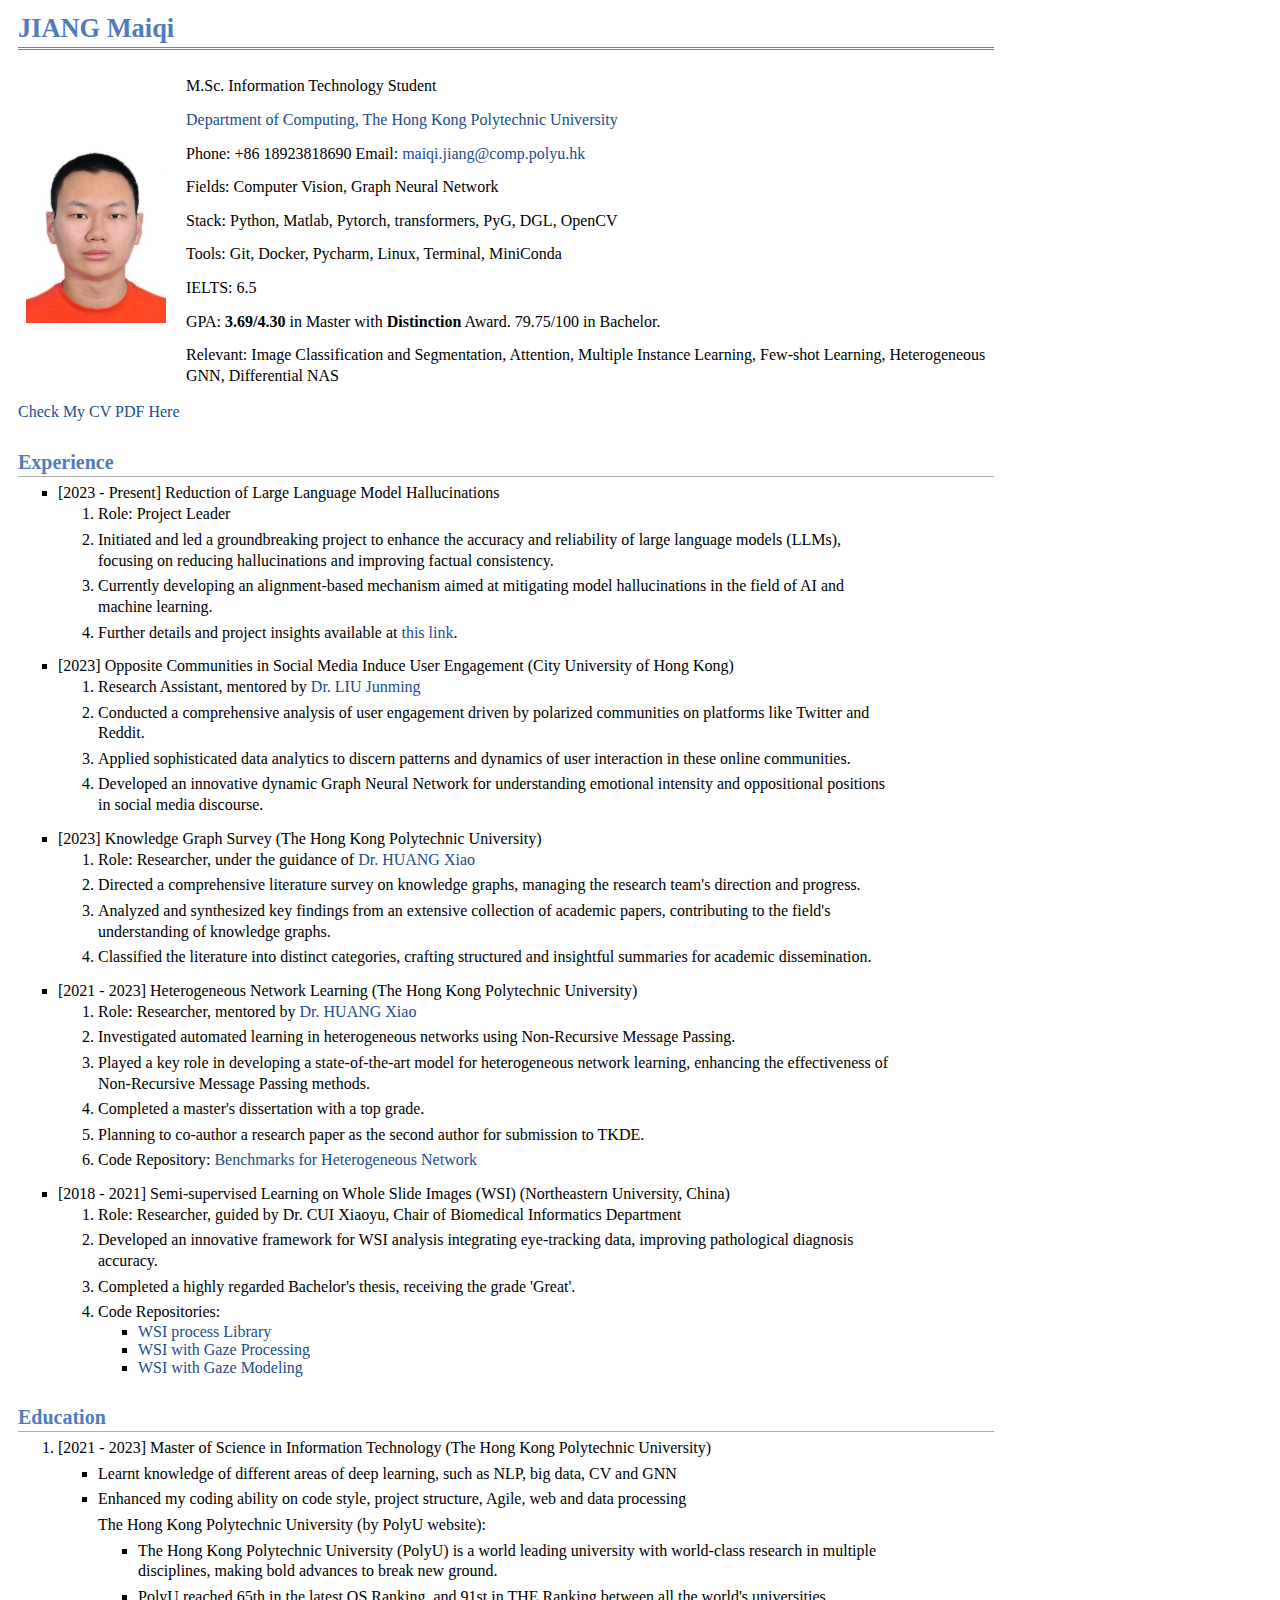
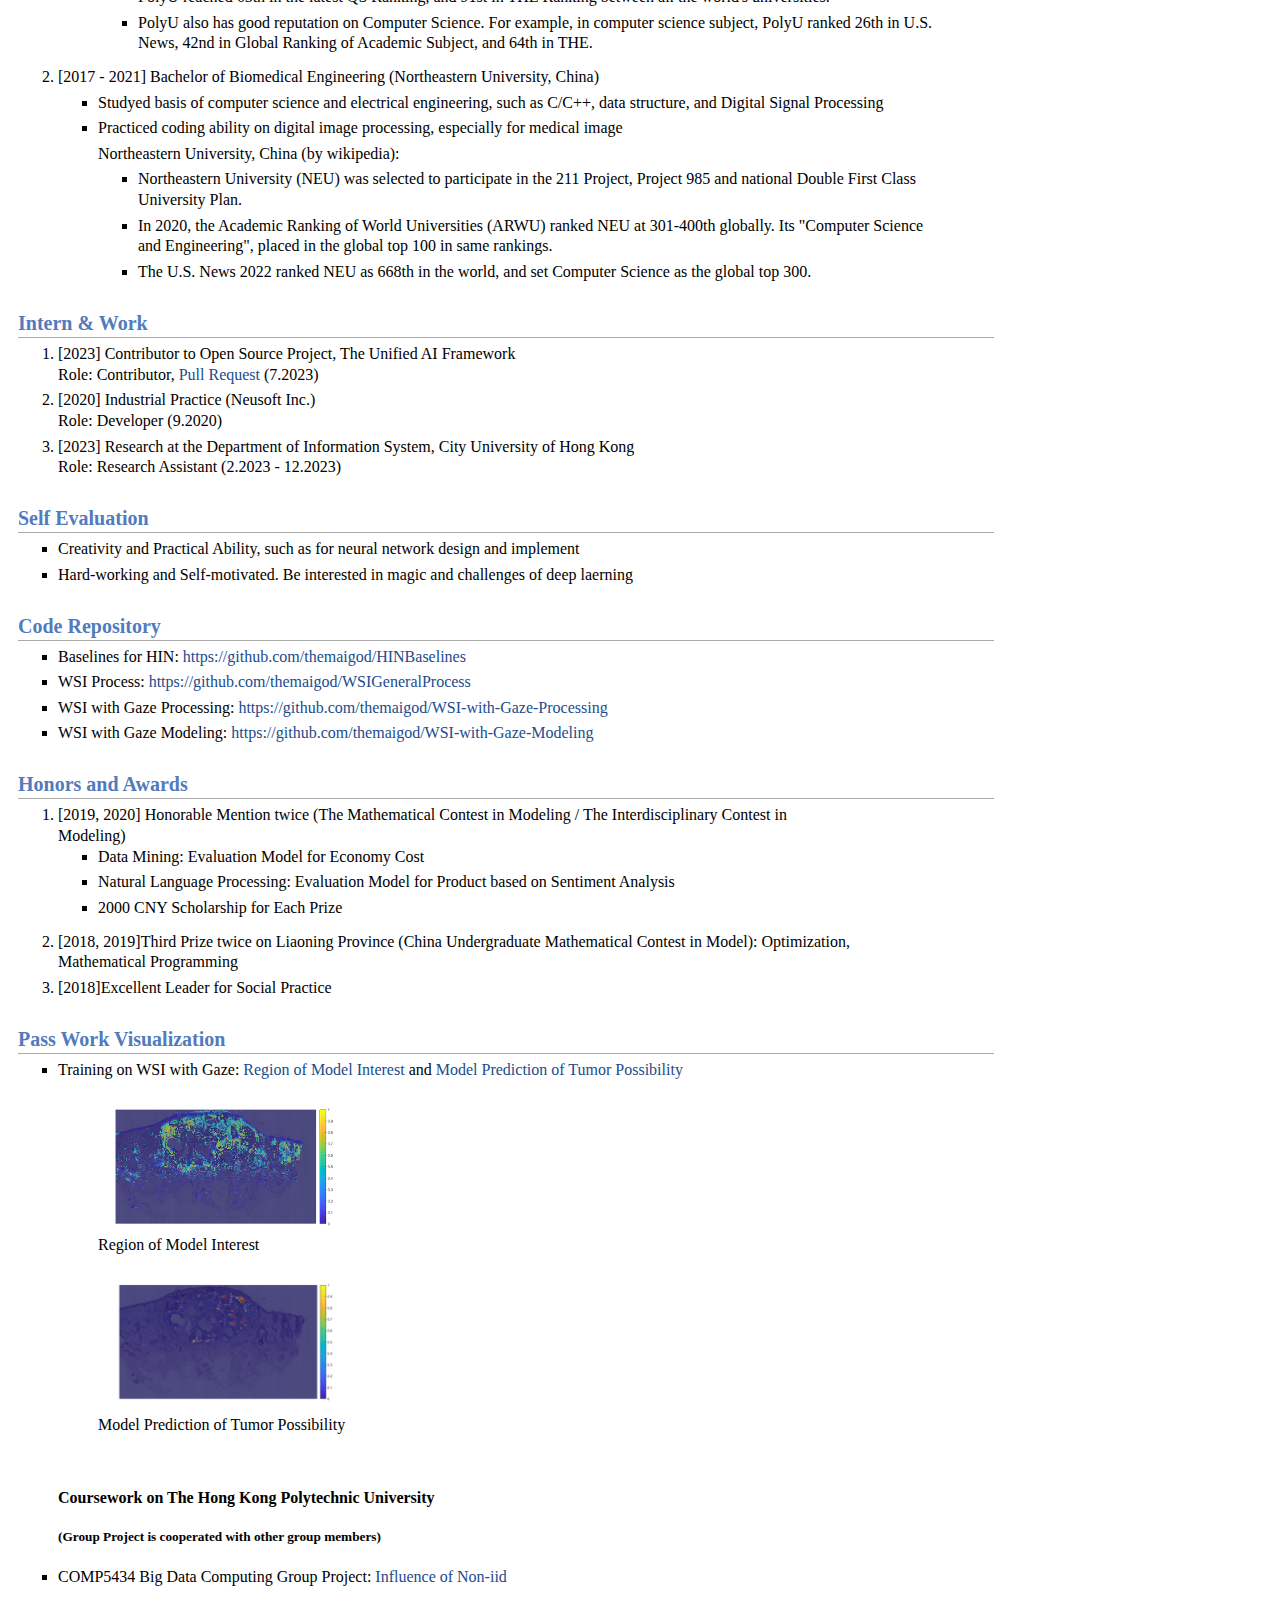
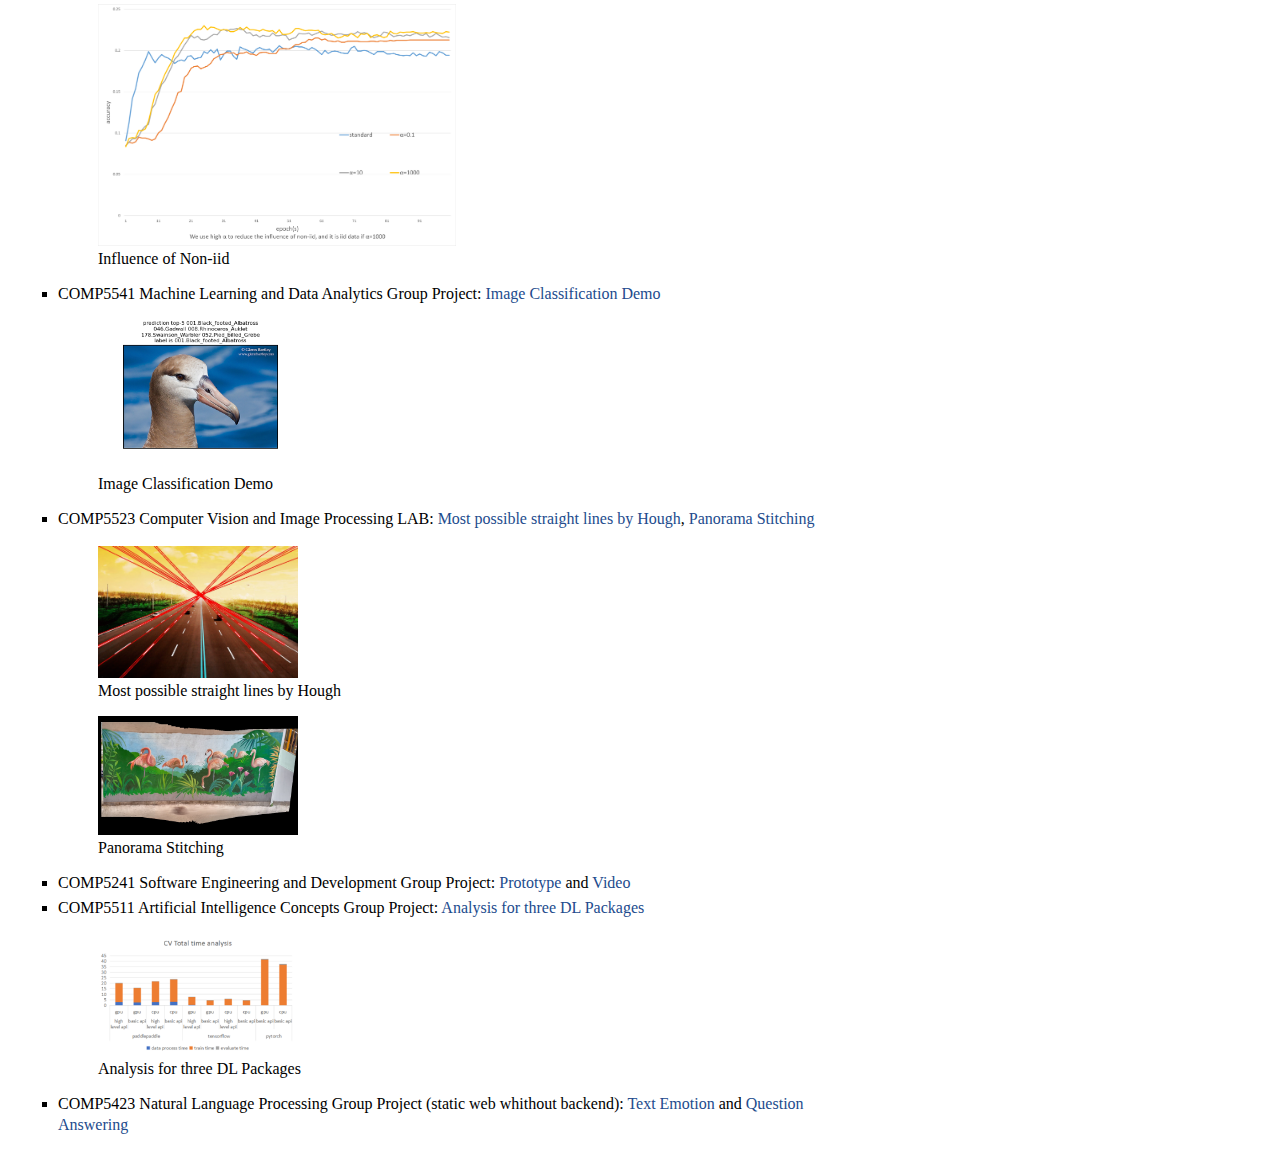
<file: index.html>
<!DOCTYPE html PUBLIC "-//W3C//DTD XHTML 1.1//EN"
        "http://www.w3.org/TR/xhtml11/DTD/xhtml11.dtd">
<html xmlns="http://www.w3.org/1999/xhtml" xml:lang="en">
<head>
    <meta name="generator" content="jemdoc, see http://jemdoc.jaboc.net/" />
    <meta http-equiv="Content-Type" content="text/html;charset=utf-8" />
    <link rel="stylesheet" href="jemdoc.css" type="text/css" />
    <title>JIANG Maiqi</title>
<body>
<table summary="Table for page layout." id="tlayout">
    <tr valign="top">


        <td id="layout-content">
            <div id="toptitle">
                <h1>
                    <table class="imgtable"><tr>
                            JIANG Maiqi
                        </td></tr></table>
                </h1>
            </div>
            <table class="imgtable"><tr><td>
                <img src="mypic.jpg" alt="Portrait of JIANG Maiqi" width="140px" height="175px" />&nbsp;</td>
                <td align="left">
                    <p>M.Sc. Information Technology Student</p>
                    <p><a href="https://www.comp.polyu.edu.hk">Department of Computing, </a><a href="https://www.polyu.edu.hk">The Hong Kong Polytechnic University</a></p>

                    <p>Phone: +86 18923818690 Email: <a href="mailto: maiqi.jiang@comp.polyu.hk">maiqi.jiang@comp.polyu.hk</a></p>
                    <p>Fields: Computer Vision, Graph Neural Network</p>
                    <p>Stack: Python, Matlab, Pytorch, transformers, PyG, DGL, OpenCV</p>
                    <p>Tools: Git, Docker, Pycharm, Linux, Terminal, MiniConda</p>
                    <p>IELTS: 6.5</p>
                    <p>GPA: <b>3.69/4.30</b> in Master with <b>Distinction</b> Award. 79.75/100 in Bachelor. </p>
                    <p>Relevant: Image Classification and Segmentation, Attention, Multiple Instance Learning, Few-shot Learning, Heterogeneous GNN, Differential NAS</p>


                </td></tr></table>

            <p><a href="JIANG Maiqi CV 25-1-2024.pdf">Check My CV PDF Here</a></p>

            <h2>Experience</h2>

        <ul>
    <li>
        <p>[2023 - Present] Reduction of Large Language Model Hallucinations<br /></p>
        <ol>
            <li><p>Role: Project Leader</p></li>
            <li><p>Initiated and led a groundbreaking project to enhance the accuracy and reliability of large language models (LLMs), focusing on reducing hallucinations and improving factual consistency.</p></li>
            <li><p>Currently developing an alignment-based mechanism aimed at mitigating model hallucinations in the field of AI and machine learning.</p></li>
            <li><p>Further details and project insights available at <a href="https://www.overleaf.com/read/vnhrkzvzzwdn#19372">this link</a>.</p></li>
        </ol>
    </li>
    <li>
        <p>[2023] Opposite Communities in Social Media Induce User Engagement (City University of Hong Kong)<br /></p>
        <ol>
            <li><p>Research Assistant, mentored by <a href="http://www.is.cityu.edu.hk/staff/junmiliu/">Dr. LIU Junming</a></p></li>
            <li><p>Conducted a comprehensive analysis of user engagement driven by polarized communities on platforms like Twitter and Reddit.</p></li>
            <li><p>Applied sophisticated data analytics to discern patterns and dynamics of user interaction in these online communities.</p></li>
            <li><p>Developed an innovative dynamic Graph Neural Network for understanding emotional intensity and oppositional positions in social media discourse.</p></li>
        </ol>
    </li>
    <li>
        <p>[2023] Knowledge Graph Survey (The Hong Kong Polytechnic University)<br /></p>
        <ol>
            <li><p>Role: Researcher, under the guidance of <a href="https://www4.comp.polyu.edu.hk/~xiaohuang/">Dr. HUANG Xiao</a></p></li>
            <li><p>Directed a comprehensive literature survey on knowledge graphs, managing the research team's direction and progress.</p></li>
            <li><p>Analyzed and synthesized key findings from an extensive collection of academic papers, contributing to the field's understanding of knowledge graphs.</p></li>
            <li><p>Classified the literature into distinct categories, crafting structured and insightful summaries for academic dissemination.</p></li>
        </ol>
    </li>
    <li>
        <p>[2021 - 2023] Heterogeneous Network Learning (The Hong Kong Polytechnic University)<br /></p>
        <ol>
            <li><p>Role: Researcher, mentored by <a href="https://www4.comp.polyu.edu.hk/~xiaohuang/">Dr. HUANG Xiao</a></p></li>
            <li><p>Investigated automated learning in heterogeneous networks using Non-Recursive Message Passing.</p></li>
            <li><p>Played a key role in developing a state-of-the-art model for heterogeneous network learning, enhancing the effectiveness of Non-Recursive Message Passing methods.</p></li>
            <li><p>Completed a master's dissertation with a top grade.</p></li>
                <li><p>Planning to co-author a research paper as the second author for submission to TKDE.</p></li>
            <li><p>Code Repository: <a href="https://github.com/themaigod/HINBaselines">Benchmarks for Heterogeneous Network</a></p></li>
        </ol>
    </li>
    <li>
        <p>[2018 - 2021] Semi-supervised Learning on Whole Slide Images (WSI) (Northeastern University, China)<br /></p>
        <ol>
            <li><p>Role: Researcher, guided by Dr. CUI Xiaoyu, Chair of Biomedical Informatics Department</p></li>
            <li><p>Developed an innovative framework for WSI analysis integrating eye-tracking data, improving pathological diagnosis accuracy.</p></li>
            <li><p>Completed a highly regarded Bachelor's thesis, receiving the grade 'Great'.</p></li>
            <li><p>Code Repositories: 
                <ul>
                    <li><a href="https://github.com/themaigod/WSIGeneralProcess">WSI process Library</a></li>
                    <li><a href="https://github.com/themaigod/WSI-with-Gaze-Processing">WSI with Gaze Processing</a></li>
                    <li><a href="https://github.com/themaigod/WSI-with-Gaze-Modeling">WSI with Gaze Modeling</a></li>
                </ul>
            </p></li>
        </ol>
    </li>
</ul>




            <h2>Education</h2>
            <ol>
                <li><p>
                    [2021 - 2023] Master of Science in Information Technology (The Hong Kong Polytechnic University)
                </p></li>
                <ul>
                    <li><p>Learnt knowledge of different areas of deep learning, such as NLP, big data, CV and GNN</p></li>
                    <li><p>Enhanced my coding ability on code style, project structure, Agile, web and data processing</p></li>
                    <p>The Hong Kong Polytechnic University (by PolyU website): </p>
                    <ul>
                        <li><p>The Hong Kong Polytechnic University (PolyU) is a world leading university with world-class research in multiple disciplines, making bold advances to break new ground.</p></li>
                        <li><p>PolyU reached 65th in the latest QS Ranking, and 91st in THE Ranking between all the world's universities.</p></li>
                        <li><p>PolyU also has good reputation on Computer Science. For example, in computer science subject,
                            PolyU ranked 26th in U.S. News, 42nd in Global Ranking of Academic Subject, and 64th in THE.</p></li>
                    </ul>
                </ul>
                <li><p>
                    [2017 - 2021] Bachelor of Biomedical Engineering (Northeastern University, China)
                </p></li>
                <ul>
                    <li><p>Studyed basis of computer science and electrical engineering, such as C/C++, data structure, and Digital Signal Processing</p></li>
                    <li><p>Practiced coding ability on digital image processing, especially for medical image</p></li>
                    <p>Northeastern University, China (by wikipedia): </p>
                    <ul>
                        <li><p>Northeastern University (NEU) was selected to participate in the 211 Project, Project 985 and national Double First Class University Plan.</p></li>
                        <li><p>In 2020, the Academic Ranking of World Universities (ARWU) ranked NEU at 301-400th globally. Its "Computer Science and Engineering", placed in the global top 100 in same rankings.</p></li>
                        <li><p>The U.S. News 2022 ranked NEU as 668th in the world, and set Computer Science as the global top 300.</p></li>
                    </ul>
                </ul>

            </ol>
        
        <h2>Intern & Work</h2>
        <ol>
            <li><p>
                [2023] Contributor to Open Source Project, The Unified AI Framework<br />
                Role: Contributor, <a href="https://github.com/unifyai/ivy/pull/20138">Pull Request</a> (7.2023)
            </p></li>
            <li><p>
                [2020] Industrial Practice (Neusoft Inc.)<br />
                Role: Developer (9.2020)
            </p></li>
            <li><p>
                [2023] Research at the Department of Information System, City University of Hong Kong<br />
                Role: Research Assistant (2.2023 - 12.2023)
            </p></li>
        </ol>


            <h2>Self Evaluation</h2>
            <ul>
                <li><p>Creativity and Practical Ability, such as for neural network design and implement</p></li>
                <li><p>Hard-working and Self-motivated. Be interested in magic and challenges of deep laerning</p></li>
            </ul>

            <h2>Code Repository</h2>
            <ul>
                <li><p>Baselines for HIN: <a href="https://github.com/themaigod/HINBaselines">https://github.com/themaigod/HINBaselines</a></p></li>
                <li><p>WSI Process: <a href="https://github.com/themaigod/WSIGeneralProcess">https://github.com/themaigod/WSIGeneralProcess</a></p></li>
                <li><p>WSI with Gaze Processing: <a href="https://github.com/themaigod/WSI-with-Gaze-Processing">https://github.com/themaigod/WSI-with-Gaze-Processing</a></p></li>
                <li><p>WSI with Gaze Modeling: <a href="https://github.com/themaigod/WSI-with-Gaze-Modeling">https://github.com/themaigod/WSI-with-Gaze-Modeling</a></p></li>
            </ul>
        
            <h2>Honors and Awards</h2>
                <ol>
                <li><p>
                    [2019, 2020] Honorable Mention twice (The Mathematical Contest in Modeling / The Interdisciplinary Contest in Modeling) 
                </p>
                    <ul>
                        <li><p>Data Mining: Evaluation Model for Economy Cost</p></li>
                        <li><p>Natural Language Processing: Evaluation Model for Product based on Sentiment Analysis</p></li>
                        <li><p>2000 CNY Scholarship for Each Prize</p></li>
                    </ul>
                        </li>
                <li><p>[2018, 2019]Third Prize twice on Liaoning Province (China Undergraduate Mathematical Contest in Model): Optimization, Mathematical Programming</p></li>
                <li><p>[2018]Excellent Leader for Social Practice</p></li> 
                </ol>

            <h2>Pass Work Visualization</h2>
            <ul>
                <li><p>Training on WSI with Gaze: <a href="./wsi2.png">Region of Model Interest</a> and <a href="./wsi1.png">Model Prediction of Tumor Possibility</a></p></li>
                <figure>
                    <img src="./wsi2.png" width="249"/><br>
                    <figcation>Region of Model Interest</figcation>
                </figure>
                <figure>
                    <img src="./wsi1.png" width="246"/><br>
                    <figcation>Model Prediction of Tumor Possibility</figcation>
                </figure>
                <br>
                <h4>Coursework on The Hong Kong Polytechnic University</h4>
                <h5>(Group Project is cooperated with other group members)</h5>
                <li><p>COMP5434 Big Data Computing Group Project: <a href="bonus2.png">Influence of Non-iid</a></p></li>
                <figure>
                    <img src="bonus2.png" width="358"/><br>
                    <figcation>Influence of Non-iid</figcation>
                </figure>
                <li><p>COMP5541 Machine Learning and Data Analytics Group Project: <a href="./demo_result.png">Image Classification Demo</a></p></li>
                <figure>
                    <img src="./demo_result.png" width="200"/><br>
                    <figcation>Image Classification Demo</figcation>
                </figure>
                <li><p>COMP5523 Computer Vision and Image Processing LAB: <a href="./detection_result.jpg">Most possible straight lines by Hough</a>,
                    <a href="./panorama.jpg">Panorama Stitching</a></p></li>
                <figure>
                    <img src="./detection_result.jpg" width="200"/><br>
                    <figcation>Most possible straight lines by Hough</figcation>
                </figure>
                <figure>
                    <img src="./panorama.jpg" width="200"/><br>
                    <figcation>Panorama Stitching</figcation>
                </figure>
                <li><p>COMP5241 Software Engineering and Development Group Project: <a href="https://meow3v.netlify.app/">Prototype</a> and <a href="https://youtu.be/nu3wsxNDzsM">Video</a></p></li>
                <li><p>COMP5511 Artificial Intelligence Concepts Group Project: <a href="./ai.png">Analysis for three DL Packages</a></p></li>
                <figure>
                    <img src="./ai.png" width="200"/><br>
                    <figcation>Analysis for three DL Packages</figcation>
                </figure>
                <li><p>COMP5423 Natural Language Processing Group Project (static web whithout backend): <a href="./Demo%20for%20emotion%20classification.html">Text Emotion</a> and <a href="./COMP5423%20NATURAL%20LANGUAGE%20PROCESSING.html">Question Answering</a></p></li>
            </ul>
        </td>
    </tr>
</table>
</body>
</html>
</file>
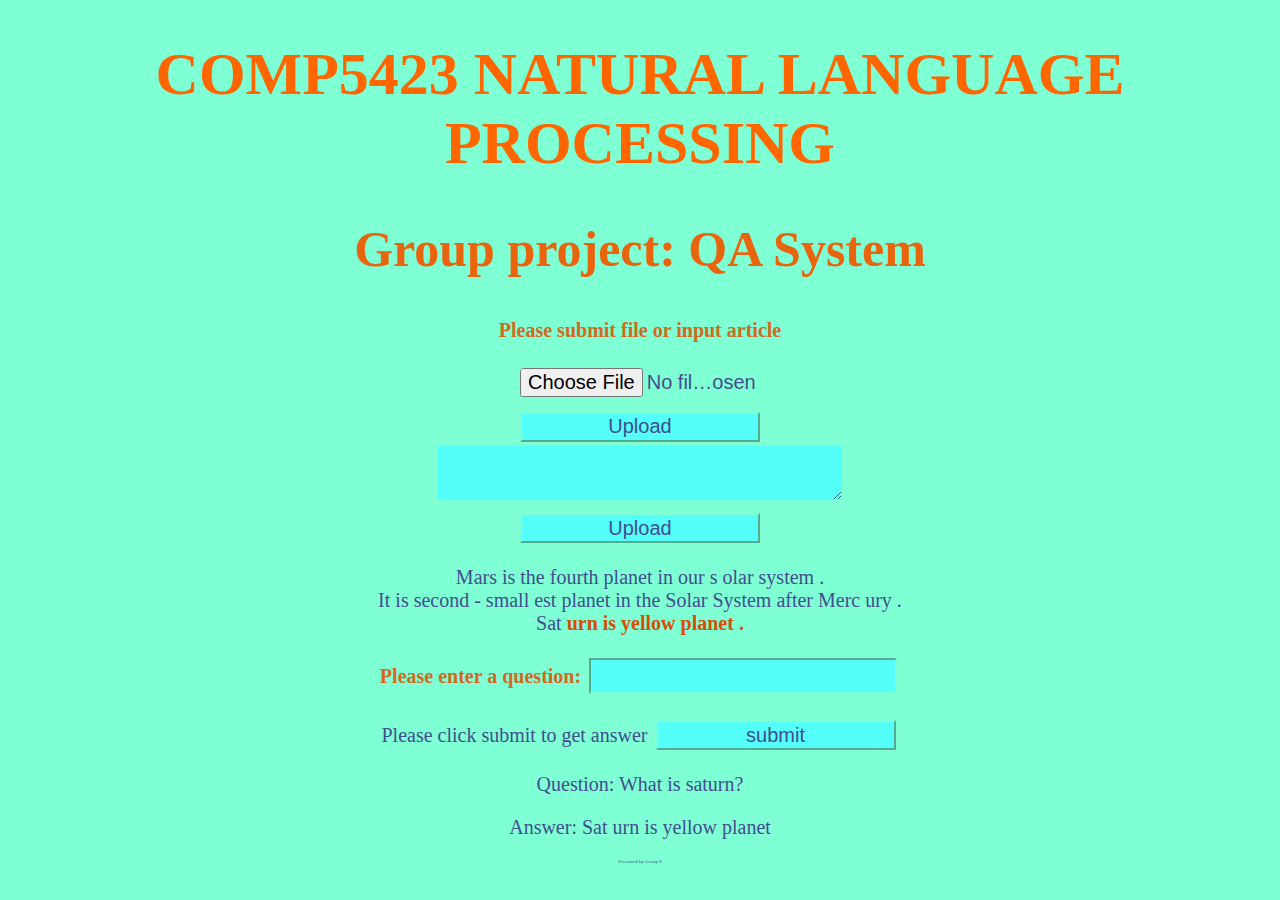
<file: COMP5423 NATURAL LANGUAGE PROCESSING.html>
<!DOCTYPE html>
<!-- saved from url=(0022)http://127.0.0.1:5000/ -->
<html lang="en" xmlns="http://www.w3.org/1999/html"><head><meta http-equiv="Content-Type" content="text/html; charset=UTF-8"><style type="text/css">.swal-icon--error{border-color:#f27474;-webkit-animation:animateErrorIcon .5s;animation:animateErrorIcon .5s}.swal-icon--error__x-mark{position:relative;display:block;-webkit-animation:animateXMark .5s;animation:animateXMark .5s}.swal-icon--error__line{position:absolute;height:5px;width:47px;background-color:#f27474;display:block;top:37px;border-radius:2px}.swal-icon--error__line--left{-webkit-transform:rotate(45deg);transform:rotate(45deg);left:17px}.swal-icon--error__line--right{-webkit-transform:rotate(-45deg);transform:rotate(-45deg);right:16px}@-webkit-keyframes animateErrorIcon{0%{-webkit-transform:rotateX(100deg);transform:rotateX(100deg);opacity:0}to{-webkit-transform:rotateX(0deg);transform:rotateX(0deg);opacity:1}}@keyframes animateErrorIcon{0%{-webkit-transform:rotateX(100deg);transform:rotateX(100deg);opacity:0}to{-webkit-transform:rotateX(0deg);transform:rotateX(0deg);opacity:1}}@-webkit-keyframes animateXMark{0%{-webkit-transform:scale(.4);transform:scale(.4);margin-top:26px;opacity:0}50%{-webkit-transform:scale(.4);transform:scale(.4);margin-top:26px;opacity:0}80%{-webkit-transform:scale(1.15);transform:scale(1.15);margin-top:-6px}to{-webkit-transform:scale(1);transform:scale(1);margin-top:0;opacity:1}}@keyframes animateXMark{0%{-webkit-transform:scale(.4);transform:scale(.4);margin-top:26px;opacity:0}50%{-webkit-transform:scale(.4);transform:scale(.4);margin-top:26px;opacity:0}80%{-webkit-transform:scale(1.15);transform:scale(1.15);margin-top:-6px}to{-webkit-transform:scale(1);transform:scale(1);margin-top:0;opacity:1}}.swal-icon--warning{border-color:#f8bb86;-webkit-animation:pulseWarning .75s infinite alternate;animation:pulseWarning .75s infinite alternate}.swal-icon--warning__body{width:5px;height:47px;top:10px;border-radius:2px;margin-left:-2px}.swal-icon--warning__body,.swal-icon--warning__dot{position:absolute;left:50%;background-color:#f8bb86}.swal-icon--warning__dot{width:7px;height:7px;border-radius:50%;margin-left:-4px;bottom:-11px}@-webkit-keyframes pulseWarning{0%{border-color:#f8d486}to{border-color:#f8bb86}}@keyframes pulseWarning{0%{border-color:#f8d486}to{border-color:#f8bb86}}.swal-icon--success{border-color:#a5dc86}.swal-icon--success:after,.swal-icon--success:before{content:"";border-radius:50%;position:absolute;width:60px;height:120px;background:#fff;-webkit-transform:rotate(45deg);transform:rotate(45deg)}.swal-icon--success:before{border-radius:120px 0 0 120px;top:-7px;left:-33px;-webkit-transform:rotate(-45deg);transform:rotate(-45deg);-webkit-transform-origin:60px 60px;transform-origin:60px 60px}.swal-icon--success:after{border-radius:0 120px 120px 0;top:-11px;left:30px;-webkit-transform:rotate(-45deg);transform:rotate(-45deg);-webkit-transform-origin:0 60px;transform-origin:0 60px;-webkit-animation:rotatePlaceholder 4.25s ease-in;animation:rotatePlaceholder 4.25s ease-in}.swal-icon--success__ring{width:80px;height:80px;border:4px solid hsla(98,55%,69%,.2);border-radius:50%;box-sizing:content-box;position:absolute;left:-4px;top:-4px;z-index:2}.swal-icon--success__hide-corners{width:5px;height:90px;background-color:#fff;padding:1px;position:absolute;left:28px;top:8px;z-index:1;-webkit-transform:rotate(-45deg);transform:rotate(-45deg)}.swal-icon--success__line{height:5px;background-color:#a5dc86;display:block;border-radius:2px;position:absolute;z-index:2}.swal-icon--success__line--tip{width:25px;left:14px;top:46px;-webkit-transform:rotate(45deg);transform:rotate(45deg);-webkit-animation:animateSuccessTip .75s;animation:animateSuccessTip .75s}.swal-icon--success__line--long{width:47px;right:8px;top:38px;-webkit-transform:rotate(-45deg);transform:rotate(-45deg);-webkit-animation:animateSuccessLong .75s;animation:animateSuccessLong .75s}@-webkit-keyframes rotatePlaceholder{0%{-webkit-transform:rotate(-45deg);transform:rotate(-45deg)}5%{-webkit-transform:rotate(-45deg);transform:rotate(-45deg)}12%{-webkit-transform:rotate(-405deg);transform:rotate(-405deg)}to{-webkit-transform:rotate(-405deg);transform:rotate(-405deg)}}@keyframes rotatePlaceholder{0%{-webkit-transform:rotate(-45deg);transform:rotate(-45deg)}5%{-webkit-transform:rotate(-45deg);transform:rotate(-45deg)}12%{-webkit-transform:rotate(-405deg);transform:rotate(-405deg)}to{-webkit-transform:rotate(-405deg);transform:rotate(-405deg)}}@-webkit-keyframes animateSuccessTip{0%{width:0;left:1px;top:19px}54%{width:0;left:1px;top:19px}70%{width:50px;left:-8px;top:37px}84%{width:17px;left:21px;top:48px}to{width:25px;left:14px;top:45px}}@keyframes animateSuccessTip{0%{width:0;left:1px;top:19px}54%{width:0;left:1px;top:19px}70%{width:50px;left:-8px;top:37px}84%{width:17px;left:21px;top:48px}to{width:25px;left:14px;top:45px}}@-webkit-keyframes animateSuccessLong{0%{width:0;right:46px;top:54px}65%{width:0;right:46px;top:54px}84%{width:55px;right:0;top:35px}to{width:47px;right:8px;top:38px}}@keyframes animateSuccessLong{0%{width:0;right:46px;top:54px}65%{width:0;right:46px;top:54px}84%{width:55px;right:0;top:35px}to{width:47px;right:8px;top:38px}}.swal-icon--info{border-color:#c9dae1}.swal-icon--info:before{width:5px;height:29px;bottom:17px;border-radius:2px;margin-left:-2px}.swal-icon--info:after,.swal-icon--info:before{content:"";position:absolute;left:50%;background-color:#c9dae1}.swal-icon--info:after{width:7px;height:7px;border-radius:50%;margin-left:-3px;top:19px}.swal-icon{width:80px;height:80px;border-width:4px;border-style:solid;border-radius:50%;padding:0;position:relative;box-sizing:content-box;margin:20px auto}.swal-icon:first-child{margin-top:32px}.swal-icon--custom{width:auto;height:auto;max-width:100%;border:none;border-radius:0}.swal-icon img{max-width:100%;max-height:100%}.swal-title{color:rgba(0,0,0,.65);font-weight:600;text-transform:none;position:relative;display:block;padding:13px 16px;font-size:27px;line-height:normal;text-align:center;margin-bottom:0}.swal-title:first-child{margin-top:26px}.swal-title:not(:first-child){padding-bottom:0}.swal-title:not(:last-child){margin-bottom:13px}.swal-text{font-size:16px;position:relative;float:none;line-height:normal;vertical-align:top;text-align:left;display:inline-block;margin:0;padding:0 10px;font-weight:400;color:rgba(0,0,0,.64);max-width:calc(100% - 20px);overflow-wrap:break-word;box-sizing:border-box}.swal-text:first-child{margin-top:45px}.swal-text:last-child{margin-bottom:45px}.swal-footer{text-align:right;padding-top:13px;margin-top:13px;padding:13px 16px;border-radius:inherit;border-top-left-radius:0;border-top-right-radius:0}.swal-button-container{margin:5px;display:inline-block;position:relative}.swal-button{background-color:#7cd1f9;color:#fff;border:none;box-shadow:none;border-radius:5px;font-weight:600;font-size:14px;padding:10px 24px;margin:0;cursor:pointer}.swal-button:not([disabled]):hover{background-color:#78cbf2}.swal-button:active{background-color:#70bce0}.swal-button:focus{outline:none;box-shadow:0 0 0 1px #fff,0 0 0 3px rgba(43,114,165,.29)}.swal-button[disabled]{opacity:.5;cursor:default}.swal-button::-moz-focus-inner{border:0}.swal-button--cancel{color:#555;background-color:#efefef}.swal-button--cancel:not([disabled]):hover{background-color:#e8e8e8}.swal-button--cancel:active{background-color:#d7d7d7}.swal-button--cancel:focus{box-shadow:0 0 0 1px #fff,0 0 0 3px rgba(116,136,150,.29)}.swal-button--danger{background-color:#e64942}.swal-button--danger:not([disabled]):hover{background-color:#df4740}.swal-button--danger:active{background-color:#cf423b}.swal-button--danger:focus{box-shadow:0 0 0 1px #fff,0 0 0 3px rgba(165,43,43,.29)}.swal-content{padding:0 20px;margin-top:20px;font-size:medium}.swal-content:last-child{margin-bottom:20px}.swal-content__input,.swal-content__textarea{-webkit-appearance:none;background-color:#fff;border:none;font-size:14px;display:block;box-sizing:border-box;width:100%;border:1px solid rgba(0,0,0,.14);padding:10px 13px;border-radius:2px;transition:border-color .2s}.swal-content__input:focus,.swal-content__textarea:focus{outline:none;border-color:#6db8ff}.swal-content__textarea{resize:vertical}.swal-button--loading{color:transparent}.swal-button--loading~.swal-button__loader{opacity:1}.swal-button__loader{position:absolute;height:auto;width:43px;z-index:2;left:50%;top:50%;-webkit-transform:translateX(-50%) translateY(-50%);transform:translateX(-50%) translateY(-50%);text-align:center;pointer-events:none;opacity:0}.swal-button__loader div{display:inline-block;float:none;vertical-align:baseline;width:9px;height:9px;padding:0;border:none;margin:2px;opacity:.4;border-radius:7px;background-color:hsla(0,0%,100%,.9);transition:background .2s;-webkit-animation:swal-loading-anim 1s infinite;animation:swal-loading-anim 1s infinite}.swal-button__loader div:nth-child(3n+2){-webkit-animation-delay:.15s;animation-delay:.15s}.swal-button__loader div:nth-child(3n+3){-webkit-animation-delay:.3s;animation-delay:.3s}@-webkit-keyframes swal-loading-anim{0%{opacity:.4}20%{opacity:.4}50%{opacity:1}to{opacity:.4}}@keyframes swal-loading-anim{0%{opacity:.4}20%{opacity:.4}50%{opacity:1}to{opacity:.4}}.swal-overlay{position:fixed;top:0;bottom:0;left:0;right:0;text-align:center;font-size:0;overflow-y:auto;background-color:rgba(0,0,0,.4);z-index:10000;pointer-events:none;opacity:0;transition:opacity .3s}.swal-overlay:before{content:" ";display:inline-block;vertical-align:middle;height:100%}.swal-overlay--show-modal{opacity:1;pointer-events:auto}.swal-overlay--show-modal .swal-modal{opacity:1;pointer-events:auto;box-sizing:border-box;-webkit-animation:showSweetAlert .3s;animation:showSweetAlert .3s;will-change:transform}.swal-modal{width:478px;opacity:0;pointer-events:none;background-color:#fff;text-align:center;border-radius:5px;position:static;margin:20px auto;display:inline-block;vertical-align:middle;-webkit-transform:scale(1);transform:scale(1);-webkit-transform-origin:50% 50%;transform-origin:50% 50%;z-index:10001;transition:opacity .2s,-webkit-transform .3s;transition:transform .3s,opacity .2s;transition:transform .3s,opacity .2s,-webkit-transform .3s}@media (max-width:500px){.swal-modal{width:calc(100% - 20px)}}@-webkit-keyframes showSweetAlert{0%{-webkit-transform:scale(1);transform:scale(1)}1%{-webkit-transform:scale(.5);transform:scale(.5)}45%{-webkit-transform:scale(1.05);transform:scale(1.05)}80%{-webkit-transform:scale(.95);transform:scale(.95)}to{-webkit-transform:scale(1);transform:scale(1)}}@keyframes showSweetAlert{0%{-webkit-transform:scale(1);transform:scale(1)}1%{-webkit-transform:scale(.5);transform:scale(.5)}45%{-webkit-transform:scale(1.05);transform:scale(1.05)}80%{-webkit-transform:scale(.95);transform:scale(.95)}to{-webkit-transform:scale(1);transform:scale(1)}}</style>
    <title>COMP5423 NATURAL LANGUAGE PROCESSING</title>
    <link rel="stylesheet" href="./nlpgroup/style.css">
<style id="1.wo9sb8ng2s">table.hclonely{font-family:verdana,arial,sans-serif;font-size:11px;color:#333;border-width:1px;border-color:#999;border-collapse:collapse}table.hclonely th{background-color:#c3dde0;border-width:1px;padding:8px;border-style:solid;border-color:#a9c6c9}table.hclonely tr{background-color:#d4e3e5}table.hclonely td{border-width:1px;padding:8px;border-style:solid;border-color:#a9c6c9}table.hclonely caption{padding-top:8px;color:#808294;text-align:center;caption-side:top;background-color:#94d7df}table.hclonely h2{margin:0;font-size:25px}.swal-user{width:80%}table.hclonely a{color:#2196f3}table.hclonely .swal-button{padding:5px}#unusedKeyArea code{padding:2px 4px;font-size:90%;color:#c7254e;background-color:#f9f2f4;border-radius:3px}.notice_box_content{border:1px solid #a25024;border-radius:3px;color:#acb2b8;font-size:14px;font-family:"Motiva Sans",Sans-serif;font-weight:normal;padding:15px 15px;margin-bottom:15px}.notice_box_content b{font-weight:normal;color:#f47b20;float:left}#unusedKeys{margin:0 15px}#copyUnuseKey span{font-size:15px;line-height:20px}#unusedKeyArea li{white-space:nowrap;color:#007fff}.currency_change_option_ctn{vertical-align:top;margin:0 6%}.currency_change_option_ctn:first-child{margin-bottom:12px}.currency_change_option_ctn>p{font-size:12px;margin:8px 8px 0 8px}.currency_change_option_ctn{vertical-align:top;margin:0 6%}.currency_change_option_ctn:first-child{margin-bottom:12px}.currency_change_option{font-family:"Motiva Sans",Sans-serif;font-weight:300;display:block}.currency_change_option>span{display:block;padding:9px 19px}.currency_change_option .country{font-size:20px}.currency_change_option .notes{font-size:13px;line-height:18px}.currency_change_option_ctn>p{font-size:12px;margin:8px 8px 0 8px}.asf-class input[type="text"]{border:1px solid #c2e9ee;width:180px}.asf-output{width:90%;min-height:150px}.switch-key{margin:0 15%;height:100px}.switch-key-left{float:left}.switch-key-right{float:right}.switch-key div{width:50%;position:relative;cursor:default}.switch-key input{margin:10px 0}.switch-key p{font-size:25px;height:25px;color:black;margin:0}.swal-content *{color:#000}.swal-content textarea{background:#fff}#allKey{display:inline-block;padding:6px 12px;margin-bottom:0;font-size:14px;font-weight:400;line-height:1.42857143;text-align:center;white-space:nowrap;vertical-align:middle;-ms-touch-action:manipulation;touch-action:manipulation;cursor:pointer;-webkit-user-select:none;-moz-user-select:none;-ms-user-select:none;user-select:none;background-image:none;border:1px solid transparent;border-radius:4px;color:#333;background-color:#fff;border-color:#ccc}#allKey:hover{color:#333;background-color:#e6e6e6;border-color:#adadad;text-decoration:none}#allKey:focus{color:#333;background-color:#e6e6e6;border-color:#8c8c8c;text-decoration:none}#allKey:active{background-image:none;outline:0;-webkit-box-shadow:inset 0 3px 5px rgba(0,0,0,.125);box-shadow:inset 0 3px 5px rgba(0,0,0,.125);color:#333;background-color:#e6e6e6;border-color:#adadad}.icon-img{position:absolute;width:32px;height:32px;margin:0!important}.icon-div{width:32px!important;height:32px!important;display:none;background:#fff!important;border-radius:16px!important;box-shadow:4px 4px 8px #888!important;position:absolute!important;z-index:2147483647!important;cursor:pointer}</style></head>
<body data-new-gr-c-s-check-loaded="14.1022.0" data-gr-ext-installed="">
<header>
    <h1 style="text-align: center">
        <a>COMP5423 NATURAL LANGUAGE PROCESSING</a>
    </h1>
    <h2 style="text-align: center">
        <a>Group project: QA System</a>
    </h2>
</header>
<h3 style="text-align: center">Please submit file or input article</h3>
<form action="http://127.0.0.1:5000/" method="post" enctype="multipart/form-data" style="text-align: center">
    <label>
        <input name="type" id="file_type" value="file" style="display: none">
        <input class="file" type="file" name="file" accept=".txt"><br>
        <input type="submit" value="Upload" class="submit">
    </label>
</form>
<form action="http://127.0.0.1:5000/" method="post" class="text_type" style="text-align: center">
    <label>
        <input name="type" id="text_type" value="text" style="display: none">
        <textarea class="write" name="article" style="height: 50px"></textarea><br>
        <input type="submit" value="Upload" class="submit">
    </label>
</form>
<p id="content">Mars is the fourth planet in our s olar system . <br> It is second - small est planet in the Solar System after Merc ury . <br> Sat <span>  urn is yellow planet . </span></p>
<form action="http://127.0.0.1:5000/" method="POST" style="text-align: center">
    <input name="type" id="question_type" value="question" style="display: none">
    <h3>Please enter a question: <input type="text" name="sent"></h3>
    <p>
        <a>Please click submit to get answer</a>
        <input type="submit" value="submit">
    </p>
</form>
<p>Question: What is saturn?</p>
<p id="answer">Answer: Sat  urn is yellow planet</p>
<p style="font-size: 5px">Presented by Group 8</p>

<div style="position: static; display: none; width: 0px; height: 0px; border: none; padding: 0px; margin: 0px;"><div id="trans-tooltip"><div id="tip-left-top" style="background: url(&quot;chrome-extension://edhchknefojhifoiebpcbkhcjlkkklci/imgs/map/tip-left-top.png&quot;);"></div><div id="tip-top" style="background: url(&quot;chrome-extension://edhchknefojhifoiebpcbkhcjlkkklci/imgs/map/tip-top.png&quot;) repeat-x;"></div><div id="tip-right-top" style="background: url(&quot;chrome-extension://edhchknefojhifoiebpcbkhcjlkkklci/imgs/map/tip-right-top.png&quot;);"></div><div id="tip-right" style="background: url(&quot;chrome-extension://edhchknefojhifoiebpcbkhcjlkkklci/imgs/map/tip-right.png&quot;) repeat-y;"></div><div id="tip-right-bottom" style="background: url(&quot;chrome-extension://edhchknefojhifoiebpcbkhcjlkkklci/imgs/map/tip-right-bottom.png&quot;);"></div><div id="tip-bottom" style="background: url(&quot;chrome-extension://edhchknefojhifoiebpcbkhcjlkkklci/imgs/map/tip-bottom.png&quot;) repeat-x;"></div><div id="tip-left-bottom" style="background: url(&quot;chrome-extension://edhchknefojhifoiebpcbkhcjlkkklci/imgs/map/tip-left-bottom.png&quot;);"></div><div id="tip-left" style="background: url(&quot;chrome-extension://edhchknefojhifoiebpcbkhcjlkkklci/imgs/map/tip-left.png&quot;);"></div><div id="trans-content"></div></div><div id="tip-arrow-bottom" style="background: url(&quot;chrome-extension://edhchknefojhifoiebpcbkhcjlkkklci/imgs/map/tip-arrow-bottom.png&quot;);"></div><div id="tip-arrow-top" style="background: url(&quot;chrome-extension://edhchknefojhifoiebpcbkhcjlkkklci/imgs/map/tip-arrow-top.png&quot;);"></div></div><script>mendeleyWebImporter = {
  downloadPdfs(e,t) { return this._call('downloadPdfs', [e,t]); },
  open() { return this._call('open', []); },
  setLoginToken(e) { return this._call('setLoginToken', [e]); },
  _call(methodName, methodArgs) {
    const id = Math.random();
    window.postMessage({ id, token: '0.8123418536808307', methodName, methodArgs }, 'http://127.0.0.1:5000');
    return new Promise(resolve => {
      const listener = window.addEventListener('message', event => {
        const data = event.data;
        if (typeof data !== 'object' || !('result' in data) || data.id !== id) return;
        window.removeEventListener('message', listener);
        resolve(data.result);
      });
    });
  }
};</script></body><div class="icon-div" title="激活" style="display: none;"><img src="[data-uri]" href="javascript:void(0)" class="icon-img"></div><grammarly-desktop-integration data-grammarly-shadow-root="true"></grammarly-desktop-integration></html>
</file>
<file: jemdoc.css>
/* Default css file for jemdoc. */

table#tlayout {
    border: none;
    border-collapse: separate;
    background: white;
}

body {
	background: white;
	font-family: Georgia, serif;
	padding-bottom: 8px;
	margin: 0;
}

#layout-menu {
	background: #f6f6f6;
	border: 1px solid #dddddd;
	padding-top: 0.5em;
	padding-left: 8px;
	padding-right: 8px;
	font-size: 1.0em;
	width: auto;
	white-space: nowrap;
    text-align: left;
    vertical-align: top;
}

#layout-menu td {
	background: #f4f4f4;
    vertical-align: top;
}

#layout-content {
	padding-top: 0.0em;
	padding-left: 1.0em;
	padding-right: 1.0em;
    border: none;
    background: white;
    text-align: left;
    vertical-align: top;
}

#layout-menu a {
	line-height: 1.5em;
	margin-left: 0.5em;
}

tt {
    background: #ffffdd;
}

pre, tt {
	font-size: 90%;
	font-family: monaco, monospace;
}

a, a > tt {
	color: #224b8d;
	text-decoration: none;
}

a:hover {
	border-bottom: 1px gray dotted;
}

#layout-menu a.current:link, #layout-menu a.current:visited {
	color: #022b6d;
	border-bottom: 1px gray solid;
}
#layout-menu a:link, #layout-menu a:visited, #layout-menu a:hover {
	color: #527bbd;
	text-decoration: none;
}
#layout-menu a:hover {
	text-decoration: none;
}

div.menu-category {
	border-bottom: 1px solid gray;
	margin-top: 0.8em;
	padding-top: 0.2em;
	padding-bottom: 0.1em;
	font-weight: bold;
}

div.menu-item {
	padding-left: 16px;
	text-indent: -16px;
}

div#toptitle {
	padding-bottom: 0.2em;
	margin-bottom: 1.5em;
	border-bottom: 3px double gray;
}

/* Reduce space if we begin the page with a title. */
div#toptitle + h2, div#toptitle + h3 {
	margin-top: -0.7em;
}

div#subtitle {
	margin-top: 0.0em;
	margin-bottom: 0.0em;
	padding-top: 0em;
	padding-bottom: 0.1em;
}

em {
	font-style: italic;
}

strong {
	font-weight: bold;
}


h1, h2, h3 {
	color: #527bbd;
	margin-top: 0.7em;
	margin-bottom: 0.3em;
	padding-bottom: 0.2em;
	line-height: 1.0;
	padding-top: 0.5em;
	border-bottom: 1px solid #aaaaaa;
}

h1 {
	font-size: 165%;
}

h2 {
	padding-top: 0.8em;
	font-size: 125%;
}

h2 + h3 {
    padding-top: 0.2em;
}

h3 {
	padding-top: 0.7em;
	font-size: 110%;
	text-align: center;
}

p {
	margin-top: 0.0em;
	margin-bottom: 0.8em;
	padding: 0;
	line-height: 1.3;
    max-width: 800px;
}

pre {
	padding: 0;
	margin: 0;
}

div#footer {
	font-size: small;
	border-top: 1px solid #c0c0c0;
	padding-top: 0.1em;
	margin-top: 4.0em;
	color: #c0c0c0;
}

div#footer a {
	color: #80a0b0;
}

div#footer-text {
	float: left;
	padding-bottom: 8px;
}

ul, ol, dl {
	margin-top: 0.2em;
	padding-top: 0;
	margin-bottom: 0.8em;
}

dt {
	margin-top: 0.5em;
	margin-bottom: 0;
}

dl {
	margin-left: 20px;
}

dd {
	color: #222222;
}

dd > *:first-child {
	margin-top: 0;
}

ul {
	list-style-position: outside;
	list-style-type: square;
}

p + ul, p + ol {
	margin-top: -0.5em;
}

li ul, li ol {
	margin-top: -0.3em;
}

ol {
	list-style-position: outside;
	list-style-type: decimal;
}

li p, dd p {
	margin-bottom: 0.3em;
}


ol ol {
	list-style-type: lower-alpha;
}

ol ol ol {
	list-style-type: lower-roman;
}

p + div.codeblock {
	margin-top: -0.6em;
}

div.codeblock, div.infoblock {
	margin-right: 0%;
	margin-top: 1.2em;
	margin-bottom: 1.3em;
}

div.blocktitle {
	font-weight: bold;
	color: #cd7b62;
	margin-top: 1.2em;
	margin-bottom: 0.1em;
}

div.blockcontent {
	border: 1px solid silver;
	padding: 0.3em 0.5em;
}

div.infoblock > div.blockcontent {
	background: #ffffee;
}

div.blockcontent p + ul, div.blockcontent p + ol {
	margin-top: 0.4em;
}

div.infoblock p {
	margin-bottom: 0em;
}

div.infoblock li p, div.infoblock dd p {
	margin-bottom: 0.5em;
}

div.infoblock p + p {
	margin-top: 0.8em;
}

div.codeblock > div.blockcontent {
	background: #f6f6f6;
}

span.pycommand {
	color: #000070;
}

span.statement {
	color: #008800;
}
span.builtin {
	color: #000088;
}
span.special {
	color: #990000;
}
span.operator {
	color: #880000;
}
span.error {
	color: #aa0000;
}
span.comment, span.comment > *, span.string, span.string > * {
	color: #606060;
}

@media print {
	#layout-menu { display: none; }
}

#fwtitle {
	margin: 2px;
}

#fwtitle #toptitle {
	padding-left: 0.5em;
	margin-bottom: 0.5em;
}

#layout-content h1:first-child, #layout-content h2:first-child, #layout-content h3:first-child {
	margin-top: -0.7em;
}

div#toptitle h1, #layout-content div#toptitle h1 {
	margin-bottom: 0.0em;
	padding-bottom: 0.1em;
	padding-top: 0;
	margin-top: 0.5em;
	border-bottom: none;
}

img.eq {
	padding: 0;
	padding-left: 0.1em;
	padding-right: 0.1em;
	margin: 0;
}

img.eqwl {
	padding-left: 2em;
	padding-top: 0.6em;
	padding-bottom: 0.2em;
	margin: 0;
}

table {
    border: 2px solid black;
    border-collapse: collapse;
}

td {
    padding: 2px;
    padding-left: 0.5em;
    padding-right: 0.5em;
    text-align: center;
    border: 1px solid gray;
}

table + table {
    margin-top: 1em;
}

tr.heading {
    font-weight: bold;
    border-bottom: 2px solid black;
}

img {
    border: none;
}

table.imgtable, table.imgtable td {
    border: none;
    text-align: left;
}

.column {
	float: left;
	width: 194px;
	margin-bottom: 8px;
	padding: 0 8px;
  }

.column2 {
	float: left;
	width: 400px;
	margin-bottom: 8px;
	padding: 0 8px;
  }
  
  /* Display the columns below each other instead of side by side on small screens */
  @media screen and (max-width: 650px) {
	.column {
	  width: 100%;
	  display: block;
	}
  }
  
  /* Add some shadows to create a card effect */
  .card {
	box-shadow: 0 4px 8px 0 rgba(0, 0, 0, 0.2);
  }
  
  /* Some left and right padding inside the container */
  .container {
	padding: 0 8px;
  }
  
  /* Clear floats */
  .container::after, .row::after {
	content: "";
	clear: both;
	display: table;
  }
  
  .degree {
	color: gray;
	text-align: center;
	font-size: 13.4px;
  }
  .description {
	color: black;
	text-align: left;
	font-size: 12.4px;
  }
</file>
<file: nlpgroup/style.css>
html {
    background-color: #7fffd4;
    color: #414e8d;
    font-size: 20px;
}

h1 {
    color: #ff6600;
    font-size: 60px;
}

h2 {
    color: #e8650e;
    font-size: 50px;
}

h3 {
    color: #d2691e;
    font-size: 20px;
}

label {
    color: #e8910e;
    font-size: 30px;
    text-align: center;
    vertical-align: center;
}

input {
    width: 240px;
    color: #414e8d;
    font-size: 20px;
    height: 30px;
    vertical-align: center;
    margin: 3px;
    background: #54fff9;
    border-color: aquamarine;
}

.write {
    width: 400px;
    height: 150px;
    color: #414e8d;
    background: #54fff9;
    border-color: aquamarine;
    font-size: 20px;
}

/*.file {*/
/*    width: 400px;*/
/*    height: 150px;*/
/*    color: #eeb013;*/
/*    background: #54fff9;*/
/*    border-color: aquamarine;*/
/*    font-size: 20px;*/
/*}*/

.file {
    display: inline-block;
    border-radius: 4px;
    color: #414e8d;
    background: aquamarine;
    border-color: aquamarine;
    font-size: 20px;
    height: 35px;
}


div {
    text-align: center;
    vertical-align: center;
}

select {
    font-size: 20px;
    color: #eeb013;
}

p {
    text-align: center;
}

input[type = "text"] {
    width: 300px;
}

img {
    width: 100px;
    height: 100px;
    display: none;
}

span {
    color: #d74e06;
    font-weight: bold;
}
</file>
